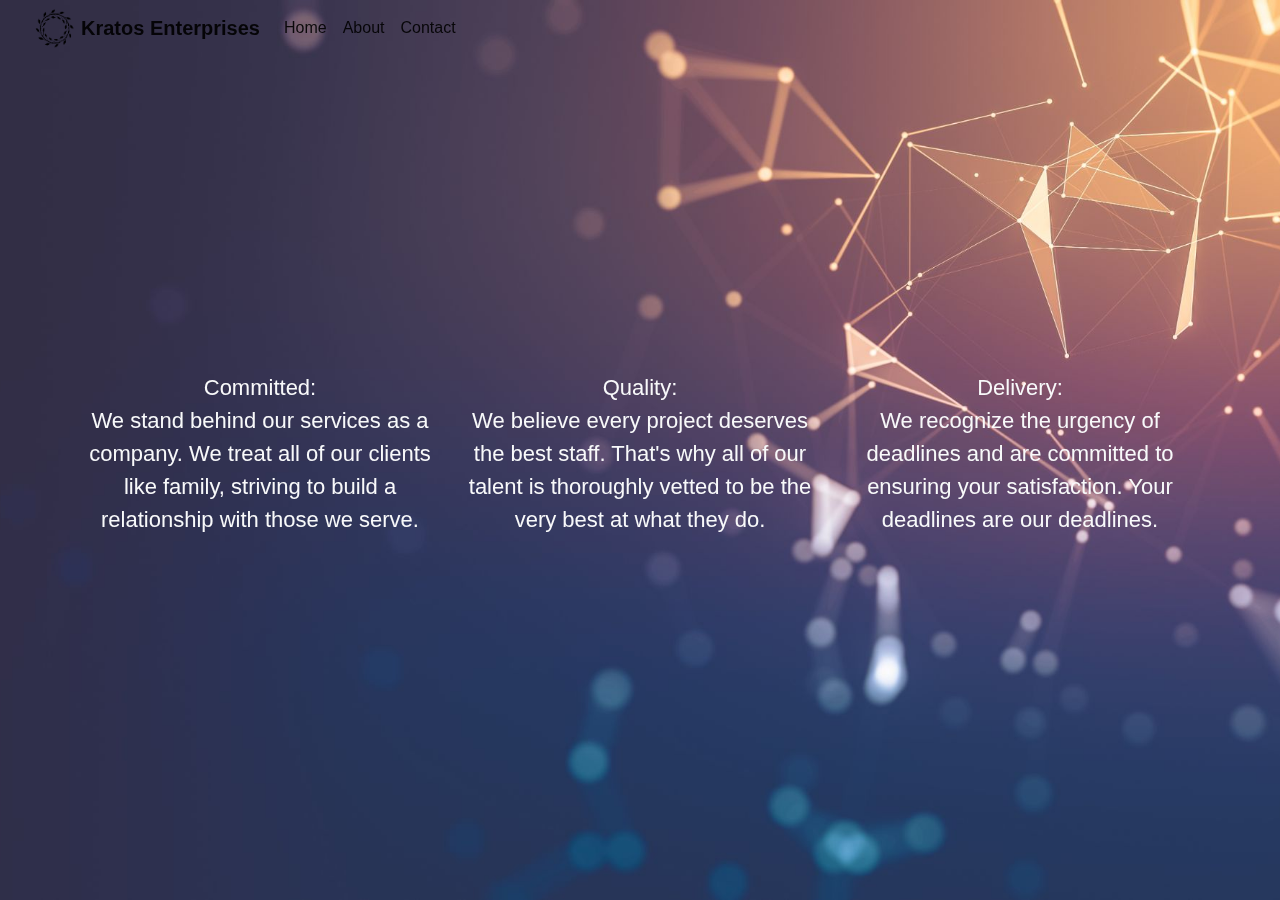
<file: About.html>
<!DOCTYPE html>
<html>

<head>
    <meta charset="utf-8">
    <meta name="viewport" content="width=device-width, initial-scale=1.0, shrink-to-fit=no">
    <title>kratos website main</title>
    <link rel="stylesheet" href="assets/bootstrap/css/bootstrap.min.css">
    <link rel="stylesheet" href="assets/css/Contact-Form-Clean.css">
    <link rel="stylesheet" href="assets/css/styles.css">
</head>

<body class="justify-content-between">
    <section class="d-flex flex-column justify-content-between" id="first-pic-1" style="width: 100%;height: 100vh;background-image: url(&quot;assets/img/shutterstock_1569475501.jpg&quot;);background-position: center;background-size: cover;background-repeat: no-repeat;filter: blur(0px) hue-rotate(0deg);">
        <nav class="navbar navbar-light navbar-expand-md">
            <div class="container-fluid"><a class="navbar-brand" href="index.html" style="background-image: url(&quot;assets/img/imageonline-co-transparentimage.png&quot;);background-position: left;background-size: contain;background-repeat: no-repeat;"><strong>&nbsp; &nbsp; &nbsp; &nbsp; &nbsp;Kratos Enterprises</strong></a>
                <button
                    data-toggle="collapse" class="navbar-toggler" data-target="#navcol-1"><span class="sr-only">Toggle navigation</span><span class="navbar-toggler-icon"></span></button>
                    <div class="collapse navbar-collapse" id="navcol-1" style="opacity: 1;">
                        <ul class="nav navbar-nav">
                            <li class="nav-item" role="presentation"><a class="nav-link active text-left" href="index.html">Home</a></li>
                            <li class="nav-item" role="presentation"><a class="nav-link active" href="About.html">About</a></li>
                            <li class="nav-item" role="presentation"><a class="nav-link active" href="Contact.html">Contact</a></li>
                        </ul>
                    </div>
            </div>
        </nav>
        <div class="d-flex">
            <div class="container text-center">
                <div class="row">
                    <div class="col">
                        <p class="text-center text-light" style="font-size: 22px;">Committed:<br>We stand behind our services as a company. We treat all of our clients like family, striving to build a relationship with those we serve.<br><br></p>
                    </div>
                    <div class="col">
                        <p class="text-center text-light" style="font-size: 22px;">Quality:<br>We believe every project deserves the best staff. That's why all of our talent is thoroughly vetted to be the very best at what they do.<br></p>
                    </div>
                    <div class="col">
                        <p class="text-center text-light" style="font-size: 22px;">Delivery:<br>We recognize the urgency of deadlines and are committed to ensuring your satisfaction. Your deadlines are our deadlines.</p>
                    </div>
                </div>
            </div>
        </div>
        <div></div>
    </section>
    <script src="assets/js/jquery.min.js"></script>
    <script src="assets/bootstrap/js/bootstrap.min.js"></script>
    <script src="assets/js/smart-forms.min.js"></script>
</body>

</html>
</file>
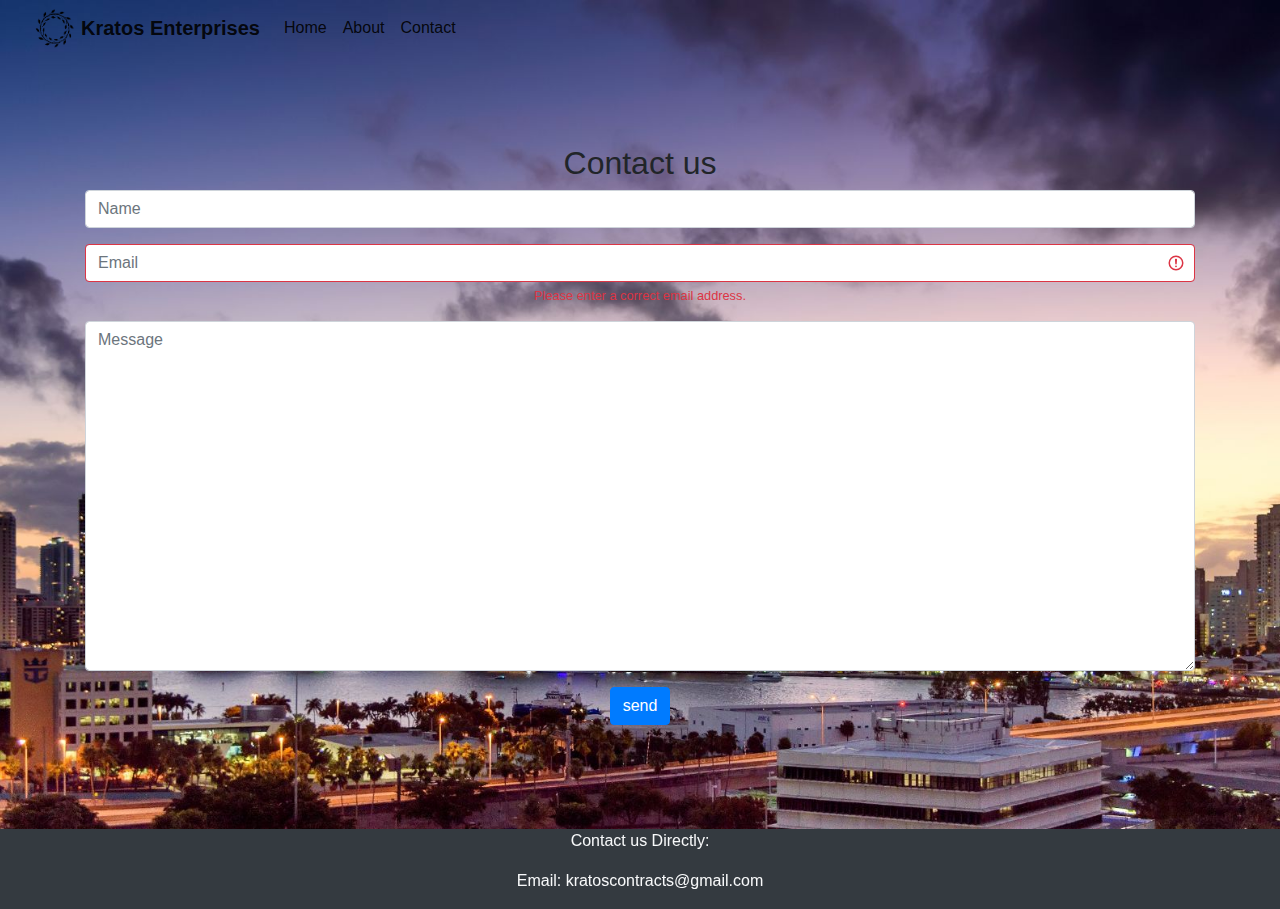
<file: Contact.html>
<!DOCTYPE html>
<html>

<head>
    <meta charset="utf-8">
    <meta name="viewport" content="width=device-width, initial-scale=1.0, shrink-to-fit=no">
    <title>kratos website main</title>
    <link rel="stylesheet" href="assets/bootstrap/css/bootstrap.min.css">
    <link rel="stylesheet" href="assets/css/Contact-Form-Clean.css">
    <link rel="stylesheet" href="assets/css/styles.css">
</head>

<body>
    <section class="d-flex flex-column justify-content-between" id="first-pic-1" style="width: 100%;height: 101vh;background-image: url(&quot;assets/img/StockSnap_KFA0ZJHD66.jpg&quot;);background-position: center;background-size: cover;background-repeat: no-repeat;filter: invert(0%);">
        <nav class="navbar navbar-light navbar-expand-md">
            <div class="container-fluid"><a class="navbar-brand" href="index.html" style="background-image: url(&quot;assets/img/imageonline-co-transparentimage.png&quot;);background-position: left;background-size: contain;background-repeat: no-repeat;"><strong>&nbsp; &nbsp; &nbsp; &nbsp; &nbsp;Kratos Enterprises</strong></a>
                <button
                    data-toggle="collapse" class="navbar-toggler" data-target="#navcol-1"><span class="sr-only">Toggle navigation</span><span class="navbar-toggler-icon"></span></button>
                    <div class="collapse navbar-collapse" id="navcol-1" style="opacity: 1;">
                        <ul class="nav navbar-nav">
                            <li class="nav-item" role="presentation"><a class="nav-link active" href="index.html">Home</a></li>
                            <li class="nav-item" role="presentation"><a class="nav-link active" href="About.html">About</a></li>
                            <li class="nav-item" role="presentation"><a class="nav-link active" href="Contact.html">Contact</a></li>
                        </ul>
                    </div>
            </div>
        </nav>
        <div class="d-flex">
            <div class="container text-center">
                <form data-bss-recipient="d5e975a6494f774d5ef7f0141ef6b0bf">
                    <h2 class="text-center">Contact us</h2>
                    <div class="form-group"><input class="form-control" type="text" name="name" placeholder="Name"></div>
                    <div class="form-group"><input class="form-control is-invalid" type="email" name="email" placeholder="Email"><small class="form-text text-danger">Please enter a correct email address.</small></div>
                    <div class="form-group"><textarea class="form-control" name="message" placeholder="Message" rows="14"></textarea></div>
                    <div class="form-group"><button class="btn btn-primary" type="submit">send </button></div>
                </form>
            </div>
        </div>
        <div class="bg-dark">
            <div class="row">
                <div class="col">
                    <p class="text-center text-light">Contact us Directly:</p>
                    <p class="text-center text-light">Email: kratoscontracts@gmail.com</p>
                </div>
            </div>
        </div>
    </section>
    <script src="assets/js/jquery.min.js"></script>
    <script src="assets/bootstrap/js/bootstrap.min.js"></script>
    <script src="assets/js/smart-forms.min.js"></script>
</body>

</html>
</file>
<file: assets/css/Contact-Form-Clean.css>
.contact-clean {
  background: #f1f7fc;
  padding: 80px 0;
}

@media (max-width:767px) {
  .contact-clean {
    padding: 20px 0;
  }
}

.contact-clean form {
  max-width: 480px;
  width: 90%;
  margin: 0 auto;
  background-color: #ffffff;
  padding: 40px;
  border-radius: 4px;
  color: #505e6c;
  box-shadow: 1px 1px 5px rgba(0,0,0,0.1);
}

@media (max-width:767px) {
  .contact-clean form {
    padding: 30px;
  }
}

.contact-clean h2 {
  margin-top: 5px;
  font-weight: bold;
  font-size: 28px;
  margin-bottom: 36px;
  color: inherit;
}

.contact-clean .form-group:last-child {
  margin-bottom: 5px;
}

.contact-clean form .form-control {
  background: #fff;
  border-radius: 2px;
  box-shadow: 1px 1px 1px rgba(0,0,0,0.05);
  outline: none;
  color: inherit;
  padding-left: 12px;
  height: 42px;
}

.contact-clean form .form-control:focus {
  border: 1px solid #b2b2b2;
}

.contact-clean form textarea.form-control {
  min-height: 100px;
  max-height: 260px;
  padding-top: 10px;
  resize: vertical;
}

.contact-clean form .btn {
  padding: 16px 32px;
  border: none;
  background: none;
  box-shadow: none;
  text-shadow: none;
  opacity: 0.9;
  text-transform: uppercase;
  font-weight: bold;
  font-size: 13px;
  letter-spacing: 0.4px;
  line-height: 1;
  outline: none !important;
}

.contact-clean form .btn:hover {
  opacity: 1;
}

.contact-clean form .btn:active {
  transform: translateY(1px);
}

.contact-clean form .btn-primary {
  background-color: #055ada !important;
  margin-top: 15px;
  color: #fff;
}
</file>
<file: assets/css/styles.css>
#first-pic {
}

.navbar-light .navbar-brand {
}

.d-flex.flex-column.justify-content-between {
}
</file>
